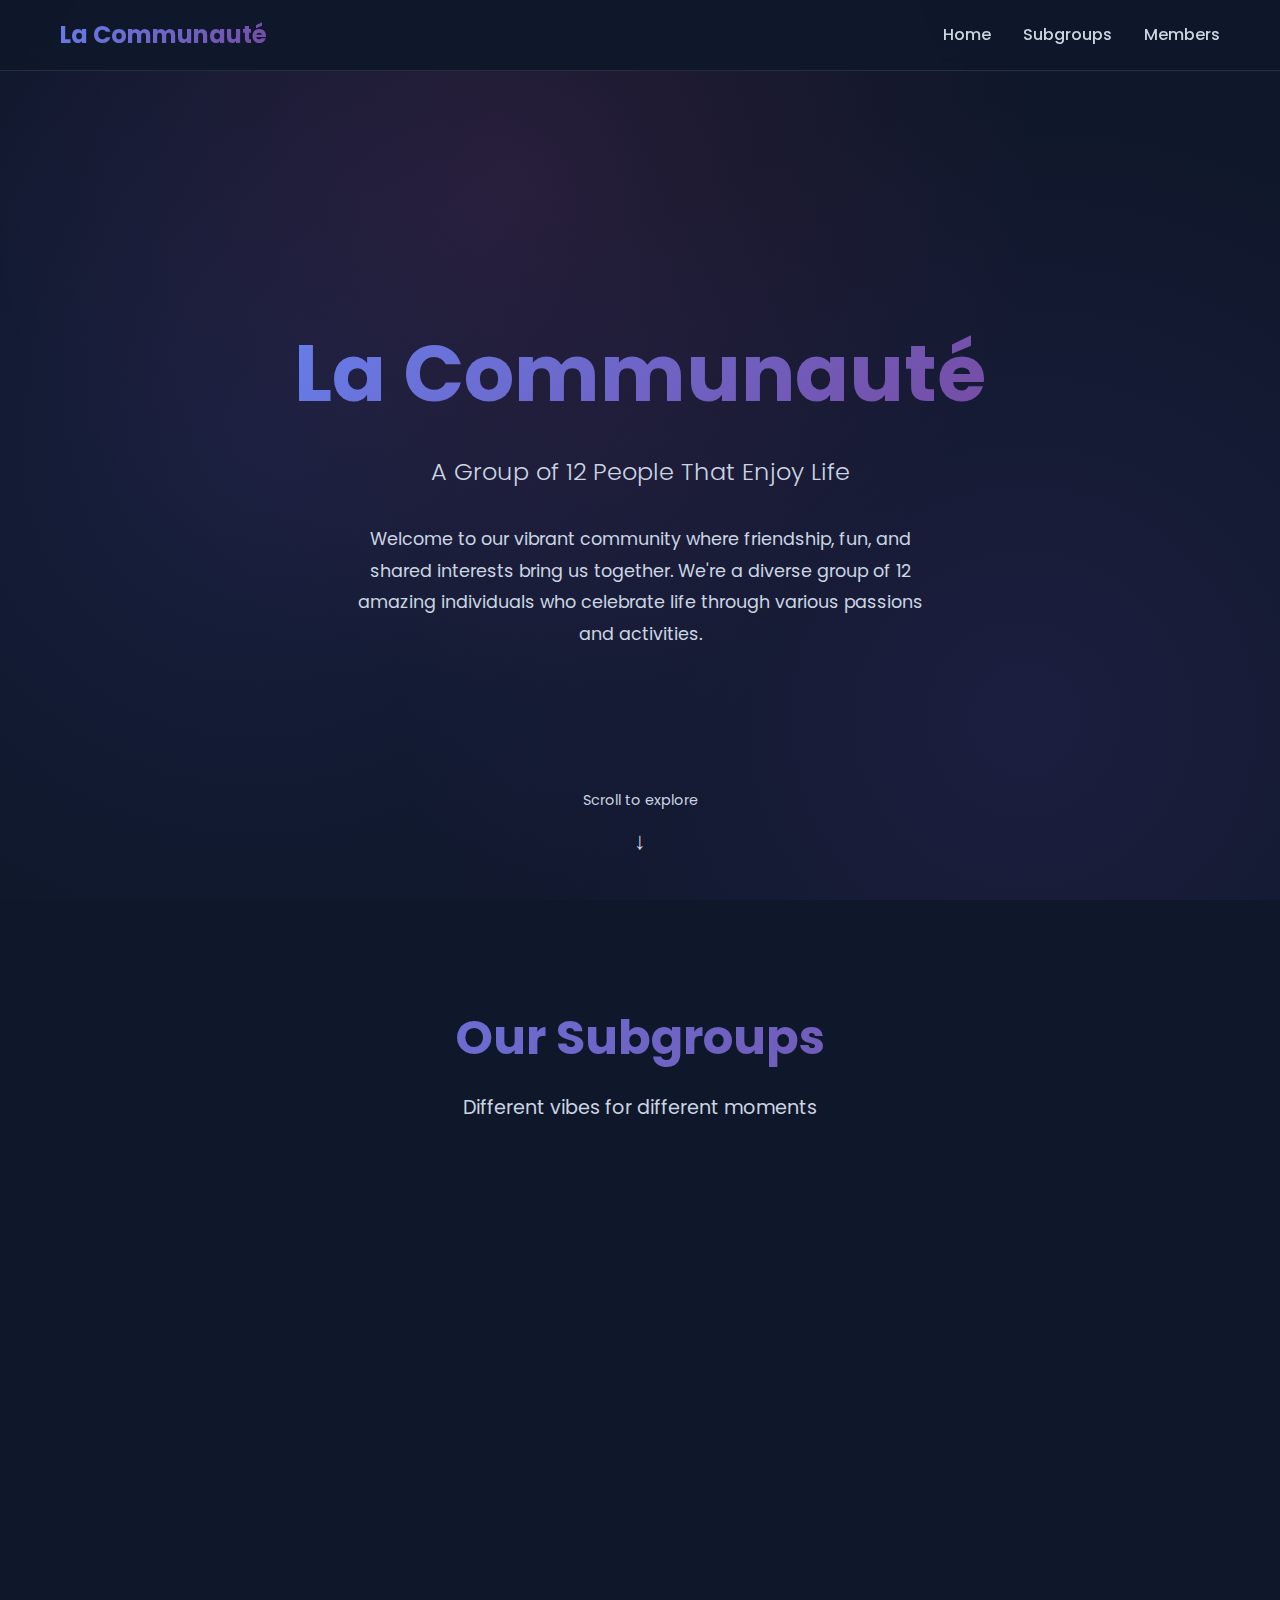
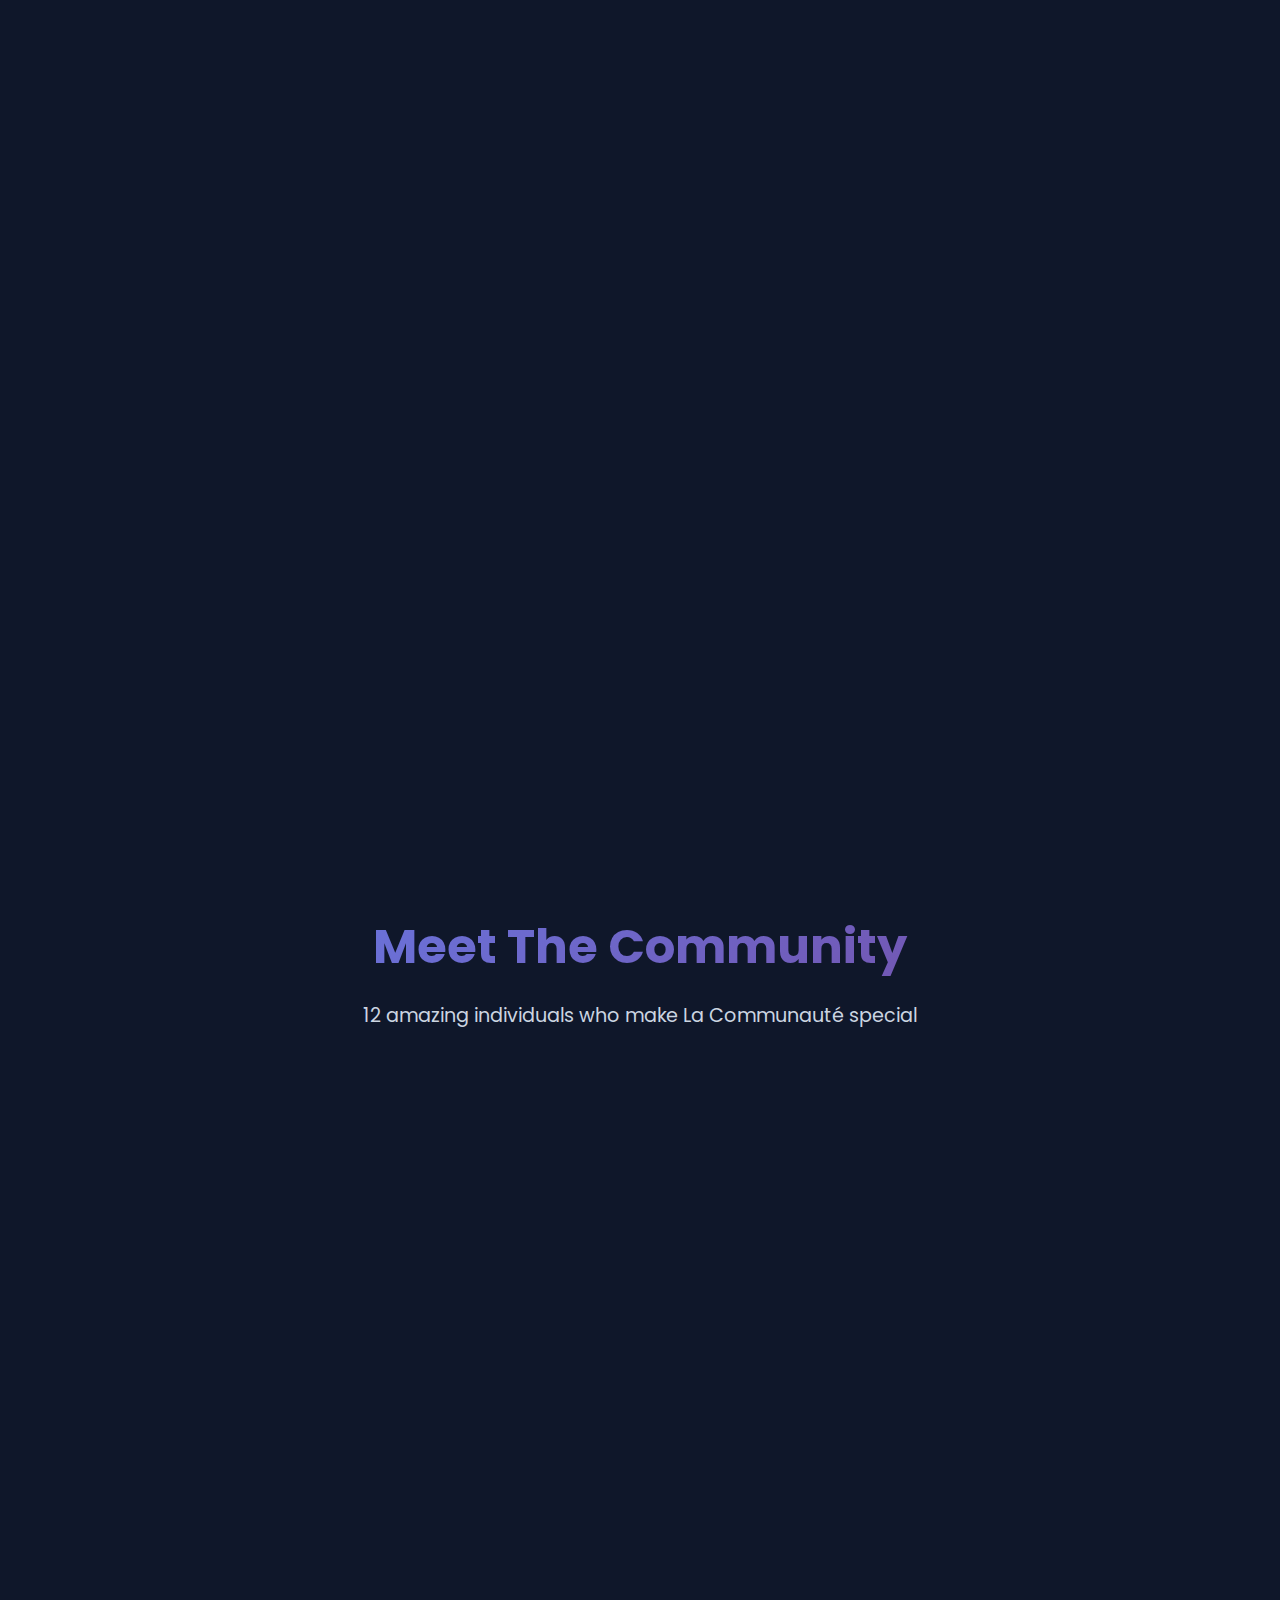
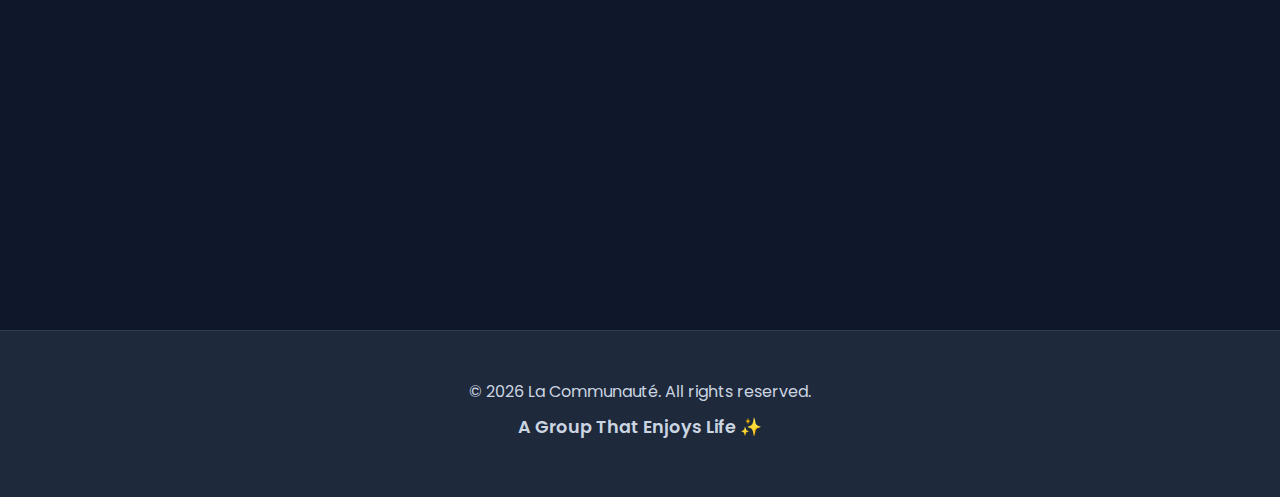
<file: index.html>
<!DOCTYPE html>
<html lang="en">
<head>
    <meta charset="UTF-8">
    <meta name="viewport" content="width=device-width, initial-scale=1.0">
    <title>La Communauté - A Group That Enjoys Life</title>
    <link rel="stylesheet" href="styles.css">
    <link rel="preconnect" href="https://fonts.googleapis.com">
    <link rel="preconnect" href="https://fonts.gstatic.com" crossorigin>
    <link href="https://fonts.googleapis.com/css2?family=Poppins:wght@300;400;600;700&display=swap" rel="stylesheet">
</head>
<body>
    <!-- Navigation -->
    <nav class="navbar">
        <div class="container">
            <div class="nav-brand">La Communauté</div>
            <ul class="nav-menu">
                <li><a href="#home">Home</a></li>
                <li><a href="#subgroups">Subgroups</a></li>
                <li><a href="#members">Members</a></li>
            </ul>
        </div>
    </nav>

    <!-- Hero Section -->
    <section id="home" class="hero">
        <div class="hero-content">
            <h1 class="hero-title">La Communauté</h1>
            <p class="hero-subtitle">A Group of 12 People That Enjoy Life</p>
            <div class="hero-description">
                <p>Welcome to our vibrant community where friendship, fun, and shared interests bring us together. We're a diverse group of 12 amazing individuals who celebrate life through various passions and activities.</p>
            </div>
        </div>
        <div class="scroll-indicator">
            <span>Scroll to explore</span>
            <div class="scroll-arrow">↓</div>
        </div>
    </section>

    <!-- Subgroups Section -->
    <section id="subgroups" class="subgroups-section">
        <div class="container">
            <h2 class="section-title">Our Subgroups</h2>
            <p class="section-subtitle">Different vibes for different moments</p>
            
            <div class="subgroups-grid">
                <!-- Da GC -->
                <div class="subgroup-card">
                    <div class="subgroup-icon">👑</div>
                    <h3 class="subgroup-name">Da GC</h3>
                    <p class="subgroup-description">The main group - where it all happens. The heart of La Communauté.</p>
                </div>

                <!-- First Rank Raju -->
                <div class="subgroup-card">
                    <div class="subgroup-icon">📚</div>
                    <h3 class="subgroup-name">First Rank Raju</h3>
                    <p class="subgroup-description">Study stuff and academic resources. For those who want to excel.</p>
                </div>

                <!-- Stanford nunchi vacchina ethical hackers -->
                <div class="subgroup-card" onclick="window.location.href='python-interpreter.html'" style="cursor: pointer;">
                    <div class="subgroup-icon">💻</div>
                    <h3 class="subgroup-name">Stanford nunchi vacchina ethical hackers</h3>
                    <p class="subgroup-description">Coding related stuff, tech discussions, and programming resources.</p>
                </div>

                <!-- The Contextanators -->
                <div class="subgroup-card">
                    <div class="subgroup-icon">😂</div>
                    <h3 class="subgroup-name">The Contextanators</h3>
                    <p class="subgroup-description">Instagram reels, memes, and funny stuff to keep the vibes high.</p>
                </div>

                <!-- Pearson Specter Litt -->
                <div class="subgroup-card">
                    <div class="subgroup-icon">⚖️</div>
                    <h3 class="subgroup-name">Pearson Specter Litt</h3>
                    <p class="subgroup-description">Legal stuff - just legal puns and jokes for the law enthusiasts.</p>
                </div>

                <!-- Escape the Matrix -->
                <div class="subgroup-card">
                    <div class="subgroup-icon">🔥</div>
                    <h3 class="subgroup-name">Escape the Matrix</h3>
                    <p class="subgroup-description">Grind and lock in group. Motivational content to keep you focused.</p>
                </div>

                <!-- Auto Pakdo BC -->
                <div class="subgroup-card">
                    <div class="subgroup-icon">🚗</div>
                    <h3 class="subgroup-name">Auto Pakdo BC</h3>
                    <p class="subgroup-description">Connect with people who missed the bus and want to go home in an auto. Ride sharing made easy!</p>
                </div>
            </div>
        </div>
    </section>

    <!-- Members Section -->
    <section id="members" class="members-section">
        <div class="container">
            <h2 class="section-title">Meet The Community</h2>
            <p class="section-subtitle">12 amazing individuals who make La Communauté special</p>
            
            <div class="members-grid">
                <div class="member-card">
                    <div class="member-avatar">A</div>
                    <h3 class="member-name">Aneesh</h3>
                </div>
                <div class="member-card">
                    <div class="member-avatar">N</div>
                    <h3 class="member-name">Nikit</h3>
                </div>
                <div class="member-card">
                    <div class="member-avatar">A</div>
                    <h3 class="member-name">Ayaan</h3>
                </div>
                <div class="member-card">
                    <div class="member-avatar">K</div>
                    <h3 class="member-name">Krishna</h3>
                </div>
                <div class="member-card">
                    <div class="member-avatar">A</div>
                    <h3 class="member-name">Arya</h3>
                </div>
                <div class="member-card">
                    <div class="member-avatar">S</div>
                    <h3 class="member-name">Srinadh</h3>
                </div>
                <div class="member-card">
                    <div class="member-avatar">S</div>
                    <h3 class="member-name">Shanmukh</h3>
                </div>
                <div class="member-card">
                    <div class="member-avatar">C</div>
                    <h3 class="member-name">Chaitanya</h3>
                </div>
                <div class="member-card">
                    <div class="member-avatar">R</div>
                    <h3 class="member-name">Rohit</h3>
                </div>
                <div class="member-card">
                    <div class="member-avatar">S</div>
                    <h3 class="member-name">Sampath</h3>
                </div>
                <div class="member-card">
                    <div class="member-avatar">E</div>
                    <h3 class="member-name">Elvin</h3>
                </div>
                <div class="member-card">
                    <div class="member-avatar">H</div>
                    <h3 class="member-name">Hasit</h3>
                </div>
            </div>
        </div>
    </section>

    <!-- Footer -->
    <footer class="footer">
        <div class="container">
            <p>&copy; 2026 La Communauté. All rights reserved.</p>
            <p class="footer-tagline">A Group That Enjoys Life ✨</p>
        </div>
    </footer>

    <script src="script.js"></script>
</body>
</html>
</file>
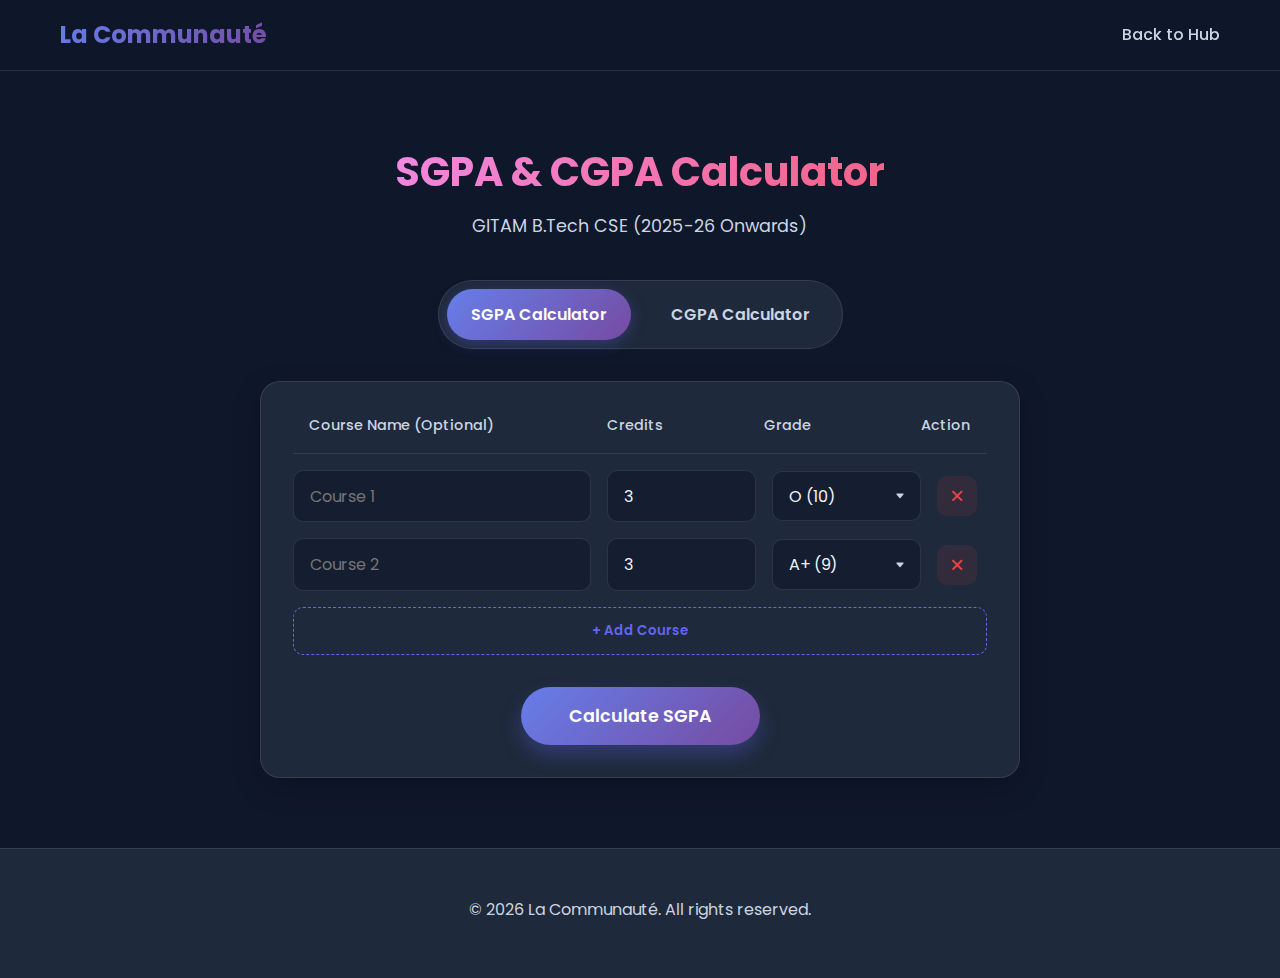
<file: grade-calculator/index.html>
<!DOCTYPE html>
<html lang="en">

<head>
    <meta charset="UTF-8">
    <meta name="viewport" content="width=device-width, initial-scale=1.0">
    <title>Grade Calculator - GITAM 2025-26</title>
    <link rel="stylesheet" href="../styles.css">
    <link rel="stylesheet" href="styles.css">
    <link rel="preconnect" href="https://fonts.googleapis.com">
    <link rel="preconnect" href="https://fonts.gstatic.com" crossorigin>
    <link href="https://fonts.googleapis.com/css2?family=Poppins:wght@300;400;500;600;700&display=swap"
        rel="stylesheet">
</head>

<body>
    <!-- Navigation -->
    <nav class="navbar">
        <div class="container">
            <div class="nav-brand" style="cursor: pointer;" onclick="window.location.href='../index.html'">La Communauté
            </div>
            <ul class="nav-menu">
                <li><a href="../stanford-hackers/">Back to Hub</a></li>
            </ul>
        </div>
    </nav>

    <div class="calculator-container">
        <!-- Header -->
        <header class="calc-header">
            <h1 class="calc-title">SGPA & CGPA Calculator</h1>
            <p class="calc-subtitle">GITAM B.Tech CSE (2025-26 Onwards)</p>
        </header>

        <!-- Toggle section -->
        <div class="toggle-container">
            <button class="toggle-btn active" id="sgpa-calc-btn">SGPA Calculator</button>
            <button class="toggle-btn" id="cgpa-calc-btn">CGPA Calculator</button>
        </div>

        <!-- SGPA Calculator Section -->
        <div class="calc-section" id="sgpa-section">
            <div class="courses-wrapper">
                <div class="courses-header">
                    <span>Course Name (Optional)</span>
                    <span>Credits</span>
                    <span>Grade</span>
                    <span>Action</span>
                </div>
                <div id="course-rows">
                    <!-- Default rows -->
                    <div class="course-row">
                        <input type="text" placeholder="Course 1" class="calc-input course-name">
                        <input type="number" min="1" max="10" value="3" class="calc-input course-credits">
                        <select class="calc-input course-grade">
                            <option value="10">O (10)</option>
                            <option value="9">A+ (9)</option>
                            <option value="8">A (8)</option>
                            <option value="7">B+ (7)</option>
                            <option value="6">B (6)</option>
                            <option value="5">C (5)</option>
                            <option value="4">P (4)</option>
                            <option value="0">F / Ab (0)</option>
                        </select>
                        <button class="delete-row-btn" onclick="removeRow(this)">×</button>
                    </div>
                    <div class="course-row">
                        <input type="text" placeholder="Course 2" class="calc-input course-name">
                        <input type="number" min="1" max="10" value="3" class="calc-input course-credits">
                        <select class="calc-input course-grade">
                            <option value="10">O (10)</option>
                            <option value="9" selected>A+ (9)</option>
                            <option value="8">A (8)</option>
                            <option value="7">B+ (7)</option>
                            <option value="6">B (6)</option>
                            <option value="5">C (5)</option>
                            <option value="4">P (4)</option>
                            <option value="0">F / Ab (0)</option>
                        </select>
                        <button class="delete-row-btn" onclick="removeRow(this)">×</button>
                    </div>
                </div>
            </div>

            <div class="add-row-container">
                <button class="add-row-btn" onclick="addRow()">+ Add Course</button>
            </div>

            <div class="calc-actions">
                <button class="calculate-btn" onclick="calculateSGPA()">Calculate SGPA</button>
            </div>

            <div class="result-box" id="sgpa-result-box" style="display: none;">
                <h3>Your SGPA</h3>
                <div class="result-value" id="sgpa-value">0.00</div>
                <p class="result-details" id="sgpa-details">Total Credits: 0 | Earned Points: 0</p>
                <button class="use-for-cgpa-btn" onclick="useForCGPA()">Use this for CGPA</button>
            </div>
        </div>

        <!-- CGPA Calculator Section -->
        <div class="calc-section" id="cgpa-section" style="display: none;">
            <div class="cgpa-inputs">
                <div class="input-group">
                    <label>Previous Total Credits</label>
                    <input type="number" id="prev-credits" placeholder="e.g. 40" class="calc-input">
                </div>
                <div class="input-group">
                    <label>Previous CGPA</label>
                    <input type="number" id="prev-cgpa" placeholder="e.g. 8.5" step="0.01" class="calc-input">
                </div>
                <div class="input-group">
                    <label>Current Sem Credits</label>
                    <input type="number" id="curr-credits" placeholder="e.g. 20" class="calc-input">
                </div>
                <div class="input-group">
                    <label>Current Sem SGPA</label>
                    <input type="number" id="curr-sgpa" placeholder="e.g. 9.0" step="0.01" class="calc-input">
                </div>
            </div>

            <div class="calc-actions">
                <button class="calculate-btn" onclick="calculateCGPA()">Calculate CGPA</button>
            </div>

            <div class="result-box" id="cgpa-result-box" style="display: none;">
                <h3>Your New CGPA</h3>
                <div class="result-value" id="cgpa-value"
                    style="background: var(--gradient-3); -webkit-background-clip: text; -webkit-text-fill-color: transparent;">
                    0.00</div>
                <p class="result-details" id="cgpa-details">Total Credits: 0</p>
            </div>
        </div>

    </div>

    <!-- Footer -->
    <footer class="footer" style="margin-top: 50px;">
        <div class="container">
            <p>&copy; 2026 La Communauté. All rights reserved.</p>
        </div>
    </footer>

    <script src="script.js"></script>
</body>

</html>
</file>
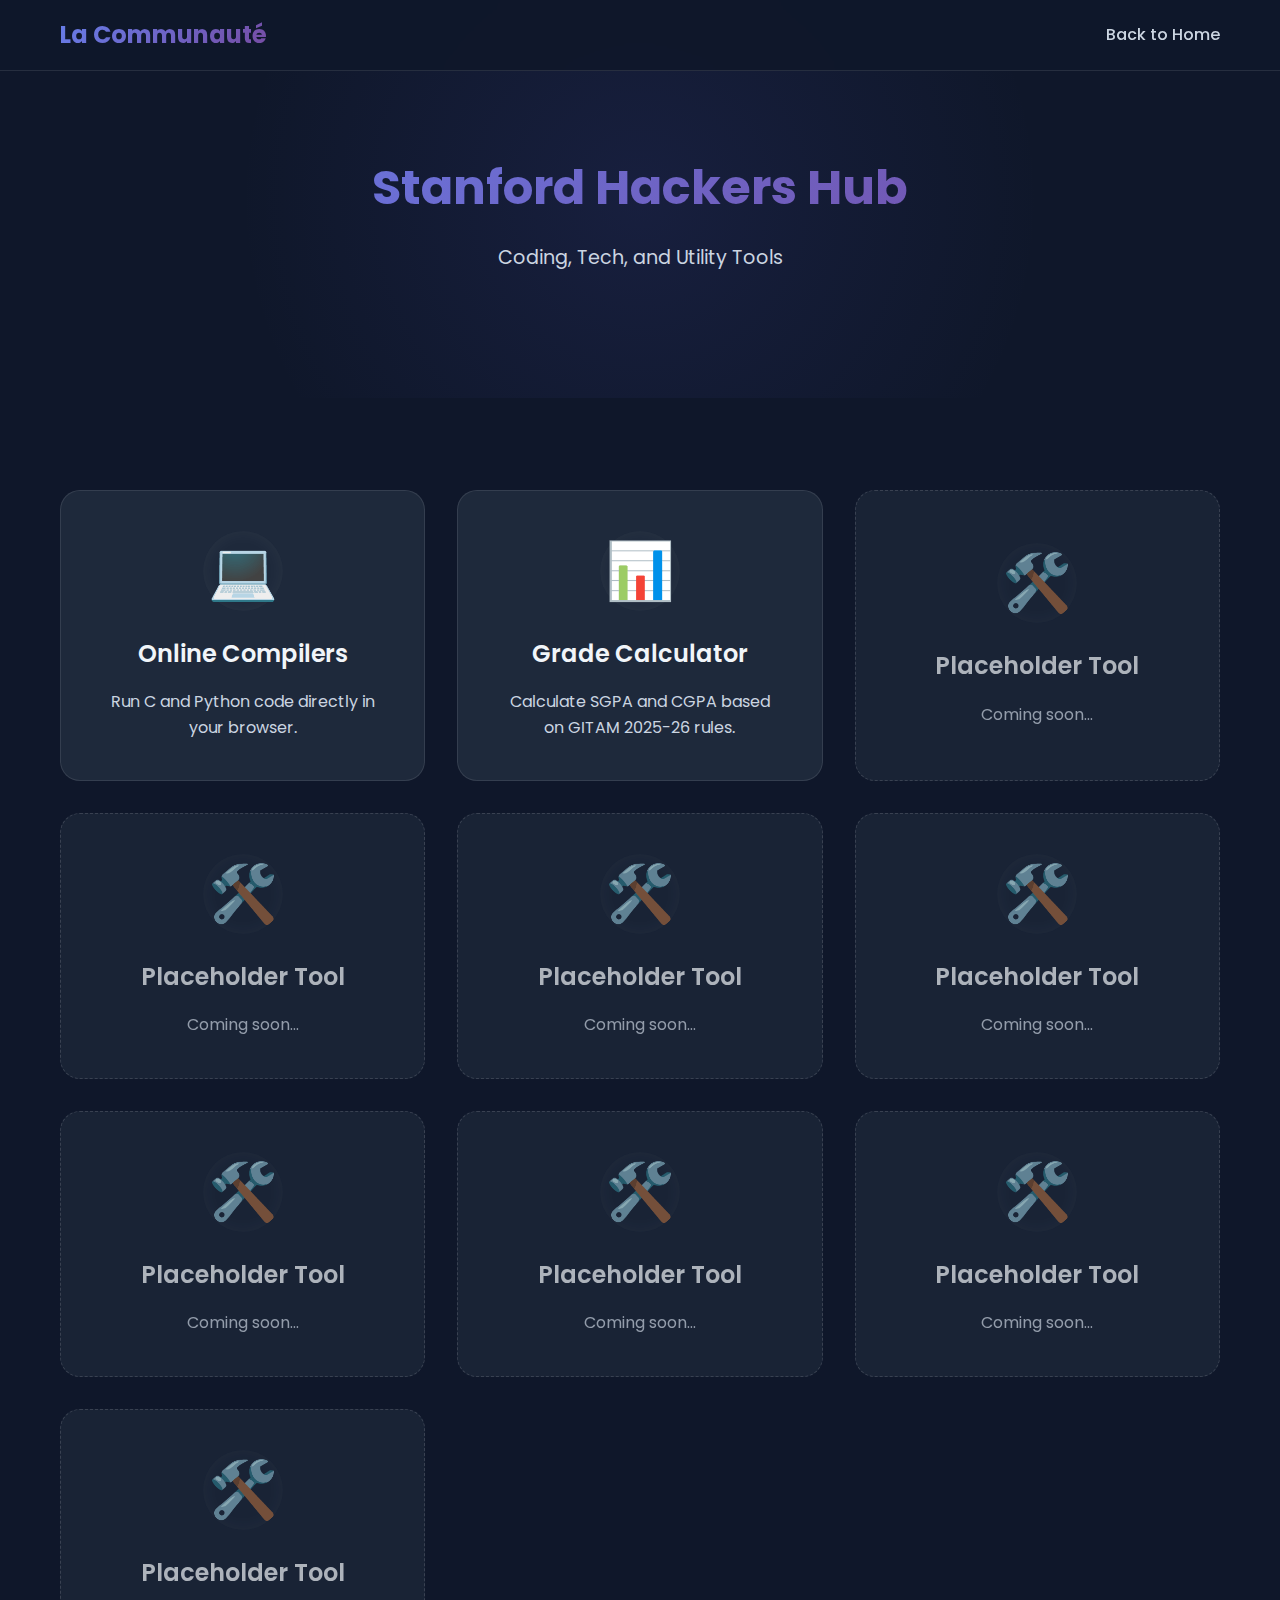
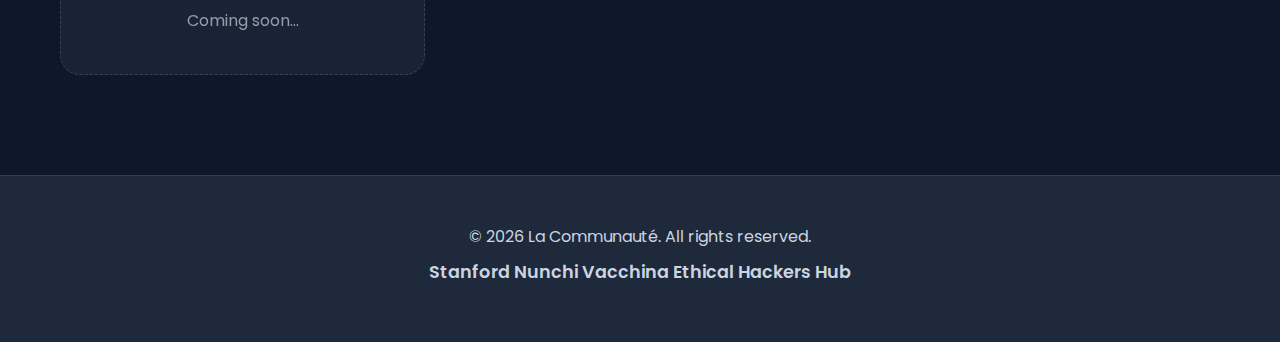
<file: stanford-hackers/index.html>
<!DOCTYPE html>
<html lang="en">

<head>
    <meta charset="UTF-8">
    <meta name="viewport" content="width=device-width, initial-scale=1.0">
    <title>Stanford Hackers Tools Hub</title>
    <link rel="stylesheet" href="../styles.css">
    <link rel="stylesheet" href="styles.css">
    <link rel="preconnect" href="https://fonts.googleapis.com">
    <link rel="preconnect" href="https://fonts.gstatic.com" crossorigin>
    <link href="https://fonts.googleapis.com/css2?family=Poppins:wght@300;400;600;700&display=swap" rel="stylesheet">
</head>

<body>
    <!-- Navigation -->
    <nav class="navbar">
        <div class="container">
            <div class="nav-brand" style="cursor: pointer;" onclick="window.location.href='../index.html'">La Communauté
            </div>
            <ul class="nav-menu">
                <li><a href="../index.html">Back to Home</a></li>
            </ul>
        </div>
    </nav>

    <!-- Header Section -->
    <section class="hub-header">
        <div class="container">
            <h1 class="section-title">Stanford Hackers Hub</h1>
            <p class="section-subtitle">Coding, Tech, and Utility Tools</p>
        </div>
    </section>

    <!-- Tools Grid Section -->
    <section class="tools-section">
        <div class="container">
            <div class="tools-grid">
                <!-- Tool 1 -->
                <div class="tool-card" onclick="window.location.href='../online-compilers/'">
                    <div class="tool-icon">💻</div>
                    <h3 class="tool-name">Online Compilers</h3>
                    <p class="tool-description">Run C and Python code directly in your browser.</p>
                </div>

                <!-- Tool 2 -->
                <div class="tool-card" onclick="window.location.href='../grade-calculator/'">
                    <div class="tool-icon">📊</div>
                    <h3 class="tool-name">Grade Calculator</h3>
                    <p class="tool-description">Calculate SGPA and CGPA based on GITAM 2025-26 rules.</p>
                </div>

                <!-- Tool 3 -->
                <div class="tool-card placeholder">
                    <div class="tool-icon">🛠️</div>
                    <h3 class="tool-name">Placeholder Tool</h3>
                    <p class="tool-description">Coming soon...</p>
                </div>

                <!-- Tool 4 -->
                <div class="tool-card placeholder">
                    <div class="tool-icon">🛠️</div>
                    <h3 class="tool-name">Placeholder Tool</h3>
                    <p class="tool-description">Coming soon...</p>
                </div>

                <!-- Tool 5 -->
                <div class="tool-card placeholder">
                    <div class="tool-icon">🛠️</div>
                    <h3 class="tool-name">Placeholder Tool</h3>
                    <p class="tool-description">Coming soon...</p>
                </div>

                <!-- Tool 6 -->
                <div class="tool-card placeholder">
                    <div class="tool-icon">🛠️</div>
                    <h3 class="tool-name">Placeholder Tool</h3>
                    <p class="tool-description">Coming soon...</p>
                </div>

                <!-- Tool 7 -->
                <div class="tool-card placeholder">
                    <div class="tool-icon">🛠️</div>
                    <h3 class="tool-name">Placeholder Tool</h3>
                    <p class="tool-description">Coming soon...</p>
                </div>

                <!-- Tool 8 -->
                <div class="tool-card placeholder">
                    <div class="tool-icon">🛠️</div>
                    <h3 class="tool-name">Placeholder Tool</h3>
                    <p class="tool-description">Coming soon...</p>
                </div>

                <!-- Tool 9 -->
                <div class="tool-card placeholder">
                    <div class="tool-icon">🛠️</div>
                    <h3 class="tool-name">Placeholder Tool</h3>
                    <p class="tool-description">Coming soon...</p>
                </div>

                <!-- Tool 10 -->
                <div class="tool-card placeholder">
                    <div class="tool-icon">🛠️</div>
                    <h3 class="tool-name">Placeholder Tool</h3>
                    <p class="tool-description">Coming soon...</p>
                </div>
            </div>
        </div>
    </section>

    <!-- Footer -->
    <footer class="footer">
        <div class="container">
            <p>&copy; 2026 La Communauté. All rights reserved.</p>
            <p class="footer-tagline">Stanford Nunchi Vacchina Ethical Hackers Hub</p>
        </div>
    </footer>
</body>

</html>
</file>
<file: styles.css>
* {
    margin: 0;
    padding: 0;
    box-sizing: border-box;
}

:root {
    --primary-color: #6366f1;
    --secondary-color: #8b5cf6;
    --accent-color: #ec4899;
    --dark-bg: #0f172a;
    --dark-card: #1e293b;
    --text-primary: #f1f5f9;
    --text-secondary: #cbd5e1;
    --gradient-1: linear-gradient(135deg, #667eea 0%, #764ba2 100%);
    --gradient-2: linear-gradient(135deg, #f093fb 0%, #f5576c 100%);
    --gradient-3: linear-gradient(135deg, #4facfe 0%, #00f2fe 100%);
}

body {
    font-family: 'Poppins', sans-serif;
    background: var(--dark-bg);
    color: var(--text-primary);
    line-height: 1.6;
    overflow-x: hidden;
}

.container {
    max-width: 1200px;
    margin: 0 auto;
    padding: 0 20px;
}

/* Navigation */
.navbar {
    position: fixed;
    top: 0;
    width: 100%;
    background: rgba(15, 23, 42, 0.95);
    backdrop-filter: blur(10px);
    z-index: 1000;
    padding: 1rem 0;
    border-bottom: 1px solid rgba(255, 255, 255, 0.1);
}

.navbar .container {
    display: flex;
    justify-content: space-between;
    align-items: center;
}

.nav-brand {
    font-size: 1.5rem;
    font-weight: 700;
    background: var(--gradient-1);
    -webkit-background-clip: text;
    -webkit-text-fill-color: transparent;
    background-clip: text;
}

.nav-menu {
    display: flex;
    list-style: none;
    gap: 2rem;
}

.nav-menu a {
    color: var(--text-secondary);
    text-decoration: none;
    font-weight: 500;
    transition: color 0.3s ease;
    position: relative;
}

.nav-menu a:hover {
    color: var(--text-primary);
}

.nav-menu a::after {
    content: '';
    position: absolute;
    bottom: -5px;
    left: 0;
    width: 0;
    height: 2px;
    background: var(--gradient-1);
    transition: width 0.3s ease;
}

.nav-menu a:hover::after {
    width: 100%;
}

/* Hero Section */
.hero {
    min-height: 100vh;
    display: flex;
    flex-direction: column;
    justify-content: center;
    align-items: center;
    text-align: center;
    padding: 120px 20px 60px;
    position: relative;
    background: radial-gradient(circle at 20% 50%, rgba(99, 102, 241, 0.1) 0%, transparent 50%),
                radial-gradient(circle at 80% 80%, rgba(139, 92, 246, 0.1) 0%, transparent 50%),
                radial-gradient(circle at 40% 20%, rgba(236, 72, 153, 0.1) 0%, transparent 50%);
}

.hero-content {
    max-width: 800px;
    animation: fadeInUp 1s ease;
}

.hero-title {
    font-size: 5rem;
    font-weight: 700;
    margin-bottom: 1rem;
    background: var(--gradient-1);
    -webkit-background-clip: text;
    -webkit-text-fill-color: transparent;
    background-clip: text;
    animation: gradientShift 3s ease infinite;
}

.hero-subtitle {
    font-size: 1.5rem;
    color: var(--text-secondary);
    margin-bottom: 2rem;
    font-weight: 300;
}

.hero-description {
    font-size: 1.1rem;
    color: var(--text-secondary);
    line-height: 1.8;
    max-width: 600px;
    margin: 0 auto;
}

.scroll-indicator {
    position: absolute;
    bottom: 40px;
    display: flex;
    flex-direction: column;
    align-items: center;
    gap: 10px;
    color: var(--text-secondary);
    animation: bounce 2s infinite;
}

.scroll-indicator span {
    font-size: 0.9rem;
}

.scroll-arrow {
    font-size: 1.5rem;
}

/* Sections */
.subgroups-section,
.members-section {
    padding: 100px 20px;
    position: relative;
}

.section-title {
    font-size: 3rem;
    font-weight: 700;
    text-align: center;
    margin-bottom: 1rem;
    background: var(--gradient-1);
    -webkit-background-clip: text;
    -webkit-text-fill-color: transparent;
    background-clip: text;
}

.section-subtitle {
    text-align: center;
    color: var(--text-secondary);
    font-size: 1.2rem;
    margin-bottom: 4rem;
}

/* Subgroups Grid */
.subgroups-grid {
    display: grid;
    grid-template-columns: repeat(auto-fit, minmax(300px, 1fr));
    gap: 2rem;
    margin-top: 3rem;
}

.subgroup-card {
    background: var(--dark-card);
    border-radius: 20px;
    padding: 2.5rem;
    text-align: center;
    transition: all 0.3s ease;
    border: 1px solid rgba(255, 255, 255, 0.1);
    position: relative;
    overflow: hidden;
}

.subgroup-card::before {
    content: '';
    position: absolute;
    top: 0;
    left: 0;
    right: 0;
    height: 4px;
    background: var(--gradient-1);
    transform: scaleX(0);
    transition: transform 0.3s ease;
}

.subgroup-card:hover::before {
    transform: scaleX(1);
}

.subgroup-card:hover {
    transform: translateY(-10px);
    box-shadow: 0 20px 40px rgba(99, 102, 241, 0.2);
    border-color: rgba(99, 102, 241, 0.5);
}

.subgroup-icon {
    font-size: 3.5rem;
    margin-bottom: 1.5rem;
    display: block;
}

.subgroup-name {
    font-size: 1.5rem;
    font-weight: 600;
    margin-bottom: 1rem;
    color: var(--text-primary);
}

.subgroup-description {
    color: var(--text-secondary);
    line-height: 1.6;
    font-size: 1rem;
}

/* Members Grid */
.members-grid {
    display: grid;
    grid-template-columns: repeat(auto-fit, minmax(200px, 1fr));
    gap: 2rem;
    margin-top: 3rem;
}

.member-card {
    background: var(--dark-card);
    border-radius: 20px;
    padding: 2rem;
    text-align: center;
    transition: all 0.3s ease;
    border: 1px solid rgba(255, 255, 255, 0.1);
    cursor: pointer;
}

.member-card:hover {
    transform: translateY(-10px) scale(1.05);
    box-shadow: 0 20px 40px rgba(99, 102, 241, 0.3);
    border-color: rgba(99, 102, 241, 0.5);
}

.member-avatar {
    width: 100px;
    height: 100px;
    border-radius: 50%;
    background: var(--gradient-1);
    display: flex;
    align-items: center;
    justify-content: center;
    font-size: 2.5rem;
    font-weight: 700;
    margin: 0 auto 1.5rem;
    color: white;
    transition: all 0.3s ease;
}

.member-card:hover .member-avatar {
    transform: rotate(360deg);
    background: var(--gradient-2);
}

.member-name {
    font-size: 1.3rem;
    font-weight: 600;
    color: var(--text-primary);
}

/* Footer */
.footer {
    background: var(--dark-card);
    padding: 3rem 20px;
    text-align: center;
    border-top: 1px solid rgba(255, 255, 255, 0.1);
}

.footer p {
    color: var(--text-secondary);
    margin-bottom: 0.5rem;
}

.footer-tagline {
    color: var(--text-primary);
    font-weight: 600;
    font-size: 1.1rem;
}

/* Animations */
@keyframes fadeInUp {
    from {
        opacity: 0;
        transform: translateY(30px);
    }
    to {
        opacity: 1;
        transform: translateY(0);
    }
}

@keyframes bounce {
    0%, 20%, 50%, 80%, 100% {
        transform: translateY(0);
    }
    40% {
        transform: translateY(-10px);
    }
    60% {
        transform: translateY(-5px);
    }
}

@keyframes gradientShift {
    0%, 100% {
        background-position: 0% 50%;
    }
    50% {
        background-position: 100% 50%;
    }
}

/* Responsive Design */
@media (max-width: 768px) {
    .hero-title {
        font-size: 3rem;
    }

    .hero-subtitle {
        font-size: 1.2rem;
    }

    .section-title {
        font-size: 2rem;
    }

    .nav-menu {
        gap: 1rem;
        font-size: 0.9rem;
    }

    .subgroups-grid {
        grid-template-columns: 1fr;
    }

    .members-grid {
        grid-template-columns: repeat(auto-fit, minmax(150px, 1fr));
    }
}

@media (max-width: 480px) {
    .hero-title {
        font-size: 2.5rem;
    }

    .nav-menu {
        flex-direction: column;
        gap: 0.5rem;
    }

    .subgroup-card,
    .member-card {
        padding: 1.5rem;
    }
}
</file>
<file: grade-calculator/styles.css>
/* Grade Calculator Styles */

.calculator-container {
    max-width: 800px;
    margin: 120px auto 40px;
    padding: 20px;
}

.calc-header {
    text-align: center;
    margin-bottom: 40px;
}

.calc-title {
    font-size: 2.5rem;
    font-weight: 700;
    margin-bottom: 0.5rem;
    background: var(--gradient-2);
    -webkit-background-clip: text;
    -webkit-text-fill-color: transparent;
    background-clip: text;
}

.calc-subtitle {
    color: var(--text-secondary);
    font-size: 1.1rem;
}

/* Toggle Buttons */
.toggle-container {
    display: flex;
    justify-content: center;
    gap: 1rem;
    margin-bottom: 2rem;
    background: var(--dark-card);
    padding: 0.5rem;
    border-radius: 50px;
    border: 1px solid rgba(255, 255, 255, 0.1);
    width: fit-content;
    margin-left: auto;
    margin-right: auto;
}

.toggle-btn {
    background: transparent;
    border: none;
    color: var(--text-secondary);
    padding: 0.8rem 1.5rem;
    border-radius: 40px;
    font-size: 1rem;
    font-weight: 600;
    cursor: pointer;
    transition: all 0.3s ease;
    font-family: inherit;
}

.toggle-btn.active {
    background: var(--gradient-1);
    color: white;
    box-shadow: 0 4px 15px rgba(99, 102, 241, 0.3);
}

.toggle-btn:hover:not(.active) {
    color: var(--text-primary);
}

/* Calculator Sections */
.calc-section {
    background: var(--dark-card);
    border-radius: 20px;
    padding: 2rem;
    border: 1px solid rgba(255, 255, 255, 0.1);
    box-shadow: 0 10px 30px rgba(0, 0, 0, 0.2);
    animation: fadeIn 0.4s ease;
}

/* Common Inputs */
.calc-input {
    width: 100%;
    background: rgba(15, 23, 42, 0.6);
    border: 1px solid rgba(255, 255, 255, 0.1);
    color: var(--text-primary);
    padding: 0.8rem 1rem;
    border-radius: 10px;
    font-family: inherit;
    font-size: 1rem;
    transition: all 0.3s ease;
}

.calc-input:focus {
    outline: none;
    border-color: var(--primary-color);
    box-shadow: 0 0 0 2px rgba(99, 102, 241, 0.2);
}

/* SGPA Rows */
.courses-header {
    display: grid;
    grid-template-columns: 2fr 1fr 1fr 50px;
    gap: 1rem;
    padding: 0 1rem 1rem;
    border-bottom: 1px solid rgba(255, 255, 255, 0.1);
    margin-bottom: 1rem;
    color: var(--text-secondary);
    font-weight: 500;
    font-size: 0.9rem;
}

.course-row {
    display: grid;
    grid-template-columns: 2fr 1fr 1fr 50px;
    gap: 1rem;
    margin-bottom: 1rem;
    align-items: center;
    animation: slideIn 0.3s ease;
}

.delete-row-btn {
    background: rgba(239, 68, 68, 0.1);
    color: #ef4444;
    border: none;
    width: 40px;
    height: 40px;
    border-radius: 10px;
    font-size: 1.5rem;
    cursor: pointer;
    transition: all 0.3s ease;
    display: flex;
    align-items: center;
    justify-content: center;
}

.delete-row-btn:hover {
    background: #ef4444;
    color: white;
}

.add-row-container {
    margin-top: 1rem;
    text-align: center;
}

.add-row-btn {
    background: transparent;
    color: var(--primary-color);
    border: 1px dashed var(--primary-color);
    padding: 0.8rem 2rem;
    border-radius: 10px;
    font-family: inherit;
    font-weight: 600;
    cursor: pointer;
    transition: all 0.3s ease;
    width: 100%;
}

.add-row-btn:hover {
    background: rgba(99, 102, 241, 0.1);
}

/* CGPA Inputs */
.cgpa-inputs {
    display: grid;
    grid-template-columns: 1fr 1fr;
    gap: 1.5rem;
}

.input-group label {
    display: block;
    color: var(--text-secondary);
    margin-bottom: 0.5rem;
    font-size: 0.95rem;
}

/* Action Buttons & Results */
.calc-actions {
    margin-top: 2rem;
    text-align: center;
}

.calculate-btn {
    background: var(--gradient-1);
    color: white;
    border: none;
    padding: 1rem 3rem;
    border-radius: 50px;
    font-family: inherit;
    font-size: 1.1rem;
    font-weight: 600;
    cursor: pointer;
    transition: all 0.3s ease;
    box-shadow: 0 10px 20px rgba(99, 102, 241, 0.3);
}

.calculate-btn:hover {
    transform: translateY(-2px);
    box-shadow: 0 15px 25px rgba(99, 102, 241, 0.4);
}

.result-box {
    margin-top: 2rem;
    background: rgba(15, 23, 42, 0.6);
    border-radius: 15px;
    padding: 2rem;
    text-align: center;
    border: 1px solid rgba(255, 255, 255, 0.05);
    animation: slideUp 0.4s ease;
}

.result-box h3 {
    color: var(--text-secondary);
    font-weight: 500;
    margin-bottom: 0.5rem;
}

.result-value {
    font-size: 3.5rem;
    font-weight: 700;
    margin-bottom: 0.5rem;
    background: var(--gradient-1);
    -webkit-background-clip: text;
    -webkit-text-fill-color: transparent;
    background-clip: text;
}

.result-details {
    color: var(--text-secondary);
    font-size: 0.9rem;
    margin-bottom: 1.5rem;
}

.use-for-cgpa-btn {
    background: transparent;
    border: 1px solid var(--secondary-color);
    color: var(--secondary-color);
    padding: 0.5rem 1.5rem;
    border-radius: 20px;
    font-family: inherit;
    font-size: 0.9rem;
    cursor: pointer;
    transition: all 0.3s ease;
}

.use-for-cgpa-btn:hover {
    background: var(--secondary-color);
    color: white;
}

/* Select Styling */
select.calc-input {
    appearance: none;
    -webkit-appearance: none;
    background-image: url("data:image/svg+xml,%3Csvg xmlns='http://www.w3.org/2000/svg' width='12' height='12' fill='%23cbd5e1' viewBox='0 0 16 16'%3E%3Cpath d='M7.247 11.14L2.451 5.658C1.885 5.013 2.345 4 3.204 4h9.592a1 1 0 0 1 .753 1.659l-4.796 5.48a1 1 0 0 1-1.506 0z'/%3E%3C/svg%3E");
    background-repeat: no-repeat;
    background-position: calc(100% - 15px) center;
    background-size: 10px;
    padding-right: 30px;
}

select.calc-input option {
    background: var(--dark-card);
    color: var(--text-primary);
}

/* Animations */
@keyframes fadeIn {
    from {
        opacity: 0;
    }

    to {
        opacity: 1;
    }
}

@keyframes slideIn {
    from {
        opacity: 0;
        transform: translateX(-20px);
    }

    to {
        opacity: 1;
        transform: translateX(0);
    }
}

@keyframes slideUp {
    from {
        opacity: 0;
        transform: translateY(20px);
    }

    to {
        opacity: 1;
        transform: translateY(0);
    }
}

/* Responsive */
@media (max-width: 768px) {
    .courses-header {
        display: none;
    }

    .course-row {
        grid-template-columns: 1fr;
        gap: 0.5rem;
        background: rgba(15, 23, 42, 0.4);
        padding: 1rem;
        border-radius: 15px;
        position: relative;
    }

    .delete-row-btn {
        position: absolute;
        top: 0.5rem;
        right: 0.5rem;
        width: 30px;
        height: 30px;
        font-size: 1.2rem;
    }

    .course-row input:first-child {
        padding-right: 40px;
    }

    .cgpa-inputs {
        grid-template-columns: 1fr;
    }

    .calc-title {
        font-size: 2rem;
    }
}
</file>
<file: stanford-hackers/styles.css>
/* Stanford Hackers Hub specific styles */

.hub-header {
    padding: 150px 20px 60px;
    text-align: center;
    position: relative;
    background: radial-gradient(circle at 50% 50%, rgba(99, 102, 241, 0.1) 0%, transparent 60%);
}

.tools-section {
    padding: 60px 20px 100px;
}

.tools-grid {
    display: grid;
    grid-template-columns: repeat(auto-fit, minmax(280px, 1fr));
    gap: 2rem;
    margin-top: 2rem;
}

.tool-card {
    background: var(--dark-card);
    border-radius: 20px;
    padding: 2.5rem;
    text-align: center;
    transition: all 0.3s ease;
    border: 1px solid rgba(255, 255, 255, 0.1);
    position: relative;
    overflow: hidden;
    cursor: pointer;
    display: flex;
    flex-direction: column;
    align-items: center;
    justify-content: center;
    min-height: 250px;
}

.tool-card::before {
    content: '';
    position: absolute;
    top: 0;
    left: 0;
    right: 0;
    height: 4px;
    background: var(--gradient-1);
    transform: scaleX(0);
    transition: transform 0.3s ease;
}

.tool-card:hover::before {
    transform: scaleX(1);
}

.tool-card:hover {
    transform: translateY(-10px);
    box-shadow: 0 20px 40px rgba(99, 102, 241, 0.2);
    border-color: rgba(99, 102, 241, 0.5);
}

.tool-icon {
    font-size: 3.5rem;
    margin-bottom: 1.5rem;
    display: block;
    background: var(--dark-card);
    width: 80px;
    height: 80px;
    line-height: 80px;
    border-radius: 50%;
    box-shadow: inset 0 0 20px rgba(255, 255, 255, 0.05);
}

.tool-name {
    font-size: 1.5rem;
    font-weight: 600;
    margin-bottom: 1rem;
    color: var(--text-primary);
}

.tool-description {
    color: var(--text-secondary);
    line-height: 1.6;
    font-size: 1rem;
}

/* Specific Tool Styles */
.tool-card:nth-child(1)::before {
    background: var(--gradient-3);
}

.tool-card:nth-child(2)::before {
    background: var(--gradient-2);
}

.tool-card:nth-child(1):hover {
    box-shadow: 0 20px 40px rgba(0, 242, 254, 0.2);
    border-color: rgba(0, 242, 254, 0.5);
}

.tool-card:nth-child(2):hover {
    box-shadow: 0 20px 40px rgba(245, 87, 108, 0.2);
    border-color: rgba(245, 87, 108, 0.5);
}

.tool-card.placeholder {
    opacity: 0.7;
    cursor: not-allowed;
    border: 1px dashed rgba(255, 255, 255, 0.2);
}

.tool-card.placeholder:hover {
    transform: none;
    box-shadow: none;
    border-color: rgba(255, 255, 255, 0.3);
}

.tool-card.placeholder::before {
    display: none;
}
</file>
